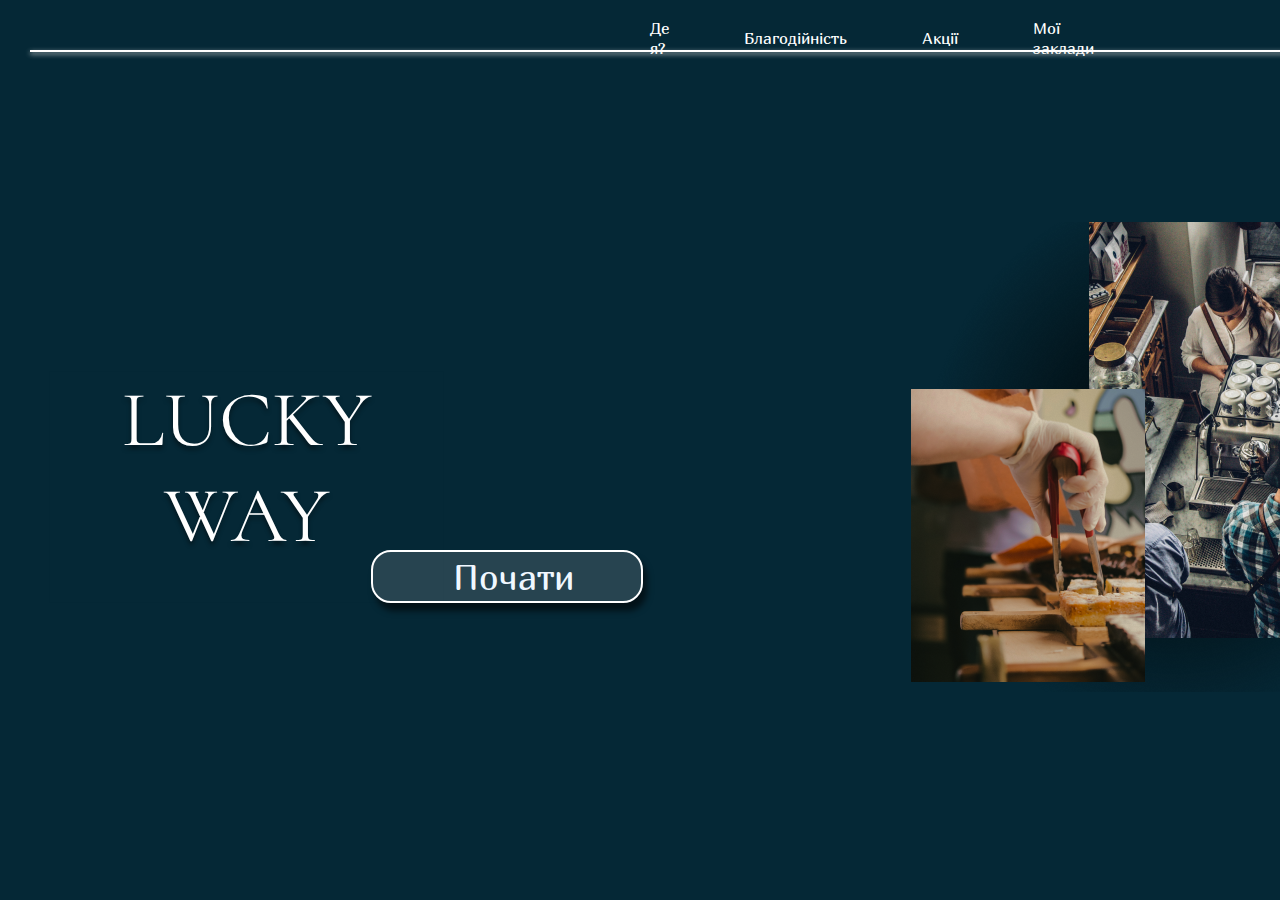
<file: index.html>
<!DOCTYPE html>
<html lang="uk">
<head>
    <meta charset="UTF-8">
    <meta http-equiv="X-UA-Compatible" content="IE=edge">
    <meta name="viewport" content="width=device-width, initial-scale=1.0">
    <title>Lacky Way</title>
    <link rel="preconnect" href="https://fonts.googleapis.com">
    <link rel="preconnect" href="https://fonts.gstatic.com" crossorigin>
    <link href="https://fonts.googleapis.com/css2?family=Cormorant+SC&family=Marmelad&display=swap" rel="stylesheet">
    
    
    <link rel="stylesheet" href="css/style.css">
    

</head>
<body>
    <header class="header" id="header">
        <div class="container">
            <div class="offer-wrapper">
                <p>LUCKY WAY</p>
            </div>
            <div class="offer">
                
              <img src="images/fon lucki way.png"  alt="Restaurants">
            </div>
            <div class="classmeit">
            </div>
            <div class="navbar">
                <ul class="navbar-wrap">
                    <li><a href="#">Де я?</a></li>
                    <li><a href="blahodiynist.html">Благодійність</a></li>
                    <li><a href="#">Акції</a></li>
                    <li><a href="#">Мої заклади</a></li>
                    <a class="btn" href="start.html">Почати</a>
                    <a class="icon" href="#"><img src="🦆 icon _user_.png"></a></li
                </ul>
                   

            </div>

        </div>
    </header>
</body>
</html>
    <script></script>
</file>
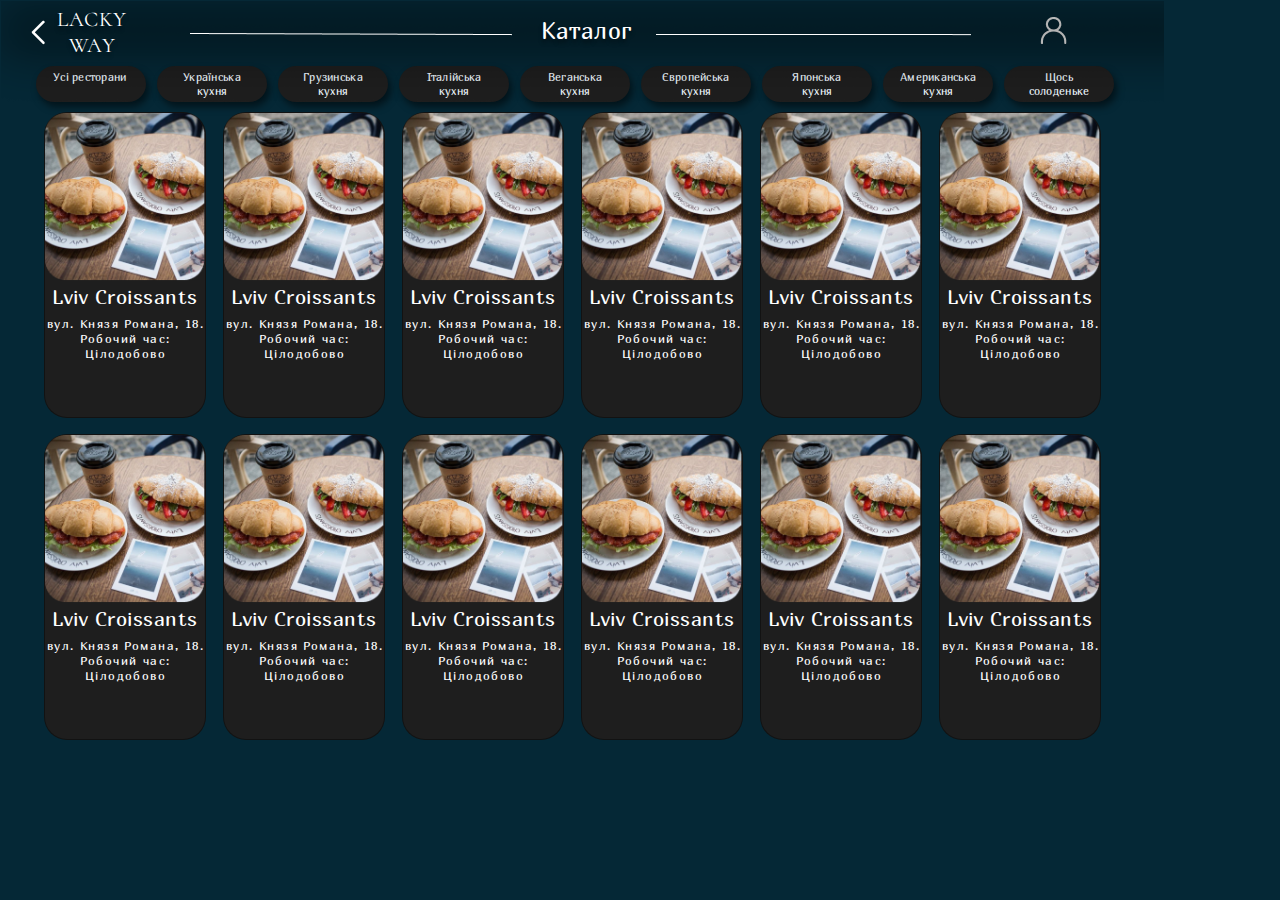
<file: lacky/katalog.html>
<!DOCTYPE html>
<html lang="en">
<head>
    <meta charset="UTF-8">
    <meta http-equiv="X-UA-Compatible" content="IE=edge">
    <meta name="viewport" content="width=device-width, initial-scale=1.0">
    <title>LaKY WAY</title>
    <link rel="preconnect" href="https://fonts.googleapis.com">
    <link rel="preconnect" href="https://fonts.gstatic.com" crossorigin>
    <link href="https://fonts.googleapis.com/css2?family=Cormorant+SC&family=Marmelad&display=swap" rel="stylesheet">
    <script src="https://fontawesome.com/v4/icons/"></script>
    <link rel="stylesheet" href="katalog css/katalog.css">
</head>


<body>
   <header class="header" id="header">
        <div class="navbar">
            <img class="shadow" src="Rectangle 1.png">
            <ul class="navbar-wrap">
            <li><a class="off" href="index.html"><img src="🦆 icon _nav arrow left_.png"><p>LACKY WAY</p></a></li>
            <div class="offer">
                <img src="Group 78.png">
            </div>
            <p>Каталог</p>
            <a class="icon" href="#"><img src="🦆 icon _user_.png"></a></li>
            </ul>
        </div>     
           <div class="container">
                <a class="btn" href="#">Усі ресторани</a>
                <a class="btn" href="#">Українська кухня</a>
                <a class="btn" href="#">Грузинська кухня</a>
                <a class="btn" href="#">Італійська кухня</a>
                <a class="btn" href="#">Веганська кухня</a>
                <a class="btn" href="#">Європейська кухня</a>
                <a class="btn" href="#"> Японська   кухня</a>
                <a class="btn" href="#">Американська кухня</a>
                <a class="btn" href="#">Щось солоденьке</a>
           </div>
       
        <div class="container">  
                <div class="wrapper">
                    <div class="card">
                        <img class="card-img" src="photo_5217566704459171374_x 1.png">
                        <div class="card-title">Lviv Croissants</div>
                        <div class="card-sub">
                            вул. Князя Романа, 18. Робочий час: Цілодобово
                        </div>
                    </div>
                </div>        
                <div class="wrapper">
                    <div class="card">
                        <img class="card-img" src="photo_5217566704459171374_x 1.png">
                        <div class="card-title">Lviv Croissants</div>
                        <div class="card-sub">
                            вул. Князя Романа, 18. Робочий час: Цілодобово
                        </div>
                    </div>
                </div> 
                <div class="wrapper">
                    <div class="card">
                        <img class="card-img" src="photo_5217566704459171374_x 1.png">
                        <div class="card-title">Lviv Croissants</div>
                        <div class="card-sub">
                            вул. Князя Романа, 18. Робочий час: Цілодобово
                        </div>
                    </div>
                </div> 
                <div class="wrapper">
                    <div class="card">
                        <img class="card-img" src="photo_5217566704459171374_x 1.png">
                        <div class="card-title">Lviv Croissants</div>
                        <div class="card-sub">
                            вул. Князя Романа, 18. Робочий час: Цілодобово
                        </div>
                    </div>
                </div> 
                <div class="wrapper">
                    <div class="card">
                        <img class="card-img" src="photo_5217566704459171374_x 1.png">
                        <div class="card-title">Lviv Croissants</div>
                        <div class="card-sub">
                            вул. Князя Романа, 18. Робочий час: Цілодобово
                        </div>
                    </div>
                </div> 
                <div class="wrapper">
                    <div class="card">
                        <img class="card-img" src="photo_5217566704459171374_x 1.png">
                        <div class="card-title">Lviv Croissants</div>
                        <div class="card-sub">
                            вул. Князя Романа, 18. Робочий час: Цілодобово
                        </div>
                    </div>
                </div> 
    </div>    
        <div class="container">  
            <div class="wrapper">
                <div class="card">
                    <img class="card-img" src="photo_5217566704459171374_x 1.png">
                    <div class="card-title">Lviv Croissants</div>
                    <div class="card-sub">
                        вул. Князя Романа, 18. Робочий час: Цілодобово
                    </div>
                </div>
            </div>        
            <div class="wrapper">
                <div class="card">
                    <img class="card-img" src="photo_5217566704459171374_x 1.png">
                    <div class="card-title">Lviv Croissants</div>
                    <div class="card-sub">
                        вул. Князя Романа, 18. Робочий час: Цілодобово
                    </div>
                </div>
            </div> 
            <div class="wrapper">
                <div class="card">
                    <img class="card-img" src="photo_5217566704459171374_x 1.png">
                    <div class="card-title">Lviv Croissants</div>
                    <div class="card-sub">
                        вул. Князя Романа, 18. Робочий час: Цілодобово
                    </div>
                </div>
            </div> 
            <div class="wrapper">
                <div class="card">
                    <img class="card-img" src="photo_5217566704459171374_x 1.png">
                    <div class="card-title">Lviv Croissants</div>
                    <div class="card-sub">
                        вул. Князя Романа, 18. Робочий час: Цілодобово
                    </div>
                </div>
            </div> 
            <div class="wrapper">
                <div class="card">
                    <img class="card-img" src="photo_5217566704459171374_x 1.png">
                    <div class="card-title">Lviv Croissants</div>
                    <div class="card-sub">
                        вул. Князя Романа, 18. Робочий час: Цілодобово
                    </div>
                </div>
            </div> 
            <div class="wrapper">
                <div class="card">
                    <img class="card-img" src="photo_5217566704459171374_x 1.png">
                    <div class="card-title">Lviv Croissants</div>
                    <div class="card-sub">
                        вул. Князя Романа, 18. Робочий час: Цілодобово
                    </div>
                </div>
            </div> 
        </div>    
   </header>  
</body>
</html>
</file>
<file: css/style.css>
body{
    margin: 0;
    
    font-family: 'Marmelad', sans-serif;
    background-color:  rgba(5, 40, 54, 1);
}
p{
    font-family: 'Cormorant SC', serif;
    border: 1px solid rgba(0, 0, 0, 0.01);
    text-shadow: 0px 4px 4px rgba(0, 0, 0, 0.44);
    width: 223px;
    font-size: 79px;
    text-align: center;
}
.container{
    justify-content: space-between;
    display:inline-flex;

}
.offer img{
    padding-left: 795px;
    padding-top: 125px;
}
.offer{
    position: absolute;
    width: 594,5px;
    height: 470px;
    left: 56px;
    top: 97px;
}
.offer-wrapper{
    position: absolute;
    width: 393px;
    padding-bottom: 1cm;
    left: 4cm;
    height: 450px;
    left: calc(50% - 323px/2 - 277.5px);
    bottom: 200px;
    color: #FFFFFF;
}
.offer-wrapper p{
    position:absolute ;
    width: 393px;
    padding-bottom: 1cm;
    top: 80px;
    right: 150px;
}
.btn{
    color: aliceblue;
    text-decoration: none;
    list-style-type: none;
    font-style: normal;
    font-weight: 400;
    font-size: 35px;
    padding-top: 4px;
    padding-right: 80px;
    padding-left: 80px;
 

    box-sizing: border-box;

    position: absolute;
    width: 272px;
    height: 53px;
    left: 361px;
    top: 670px;
    background: rgba(217, 217, 217, 0.16);
    border: 2px solid #FFFFFF;
    box-shadow: 4px 8px 6px rgba(0, 0, 0, 0.57);
    border-radius: 20px;
    margin-left: 10px;

}
.classmeit{
    position: absolute;
    color: #ffffff;
    width: 1350px;
    height: 0px;
    left: 30px;
    top: 50px;
    box-shadow: 0px 2px 5px 0px rgba(217, 217, 217, 1);
    border: 1px solid #FFFFFF;
}

.navbar{
    width: 100%;
    height: 80%;
    margin-top: 1px;
    
    
}

.navbar-wrap{
    padding-left: 650px;
    height: inherit;
    display: flex;
    justify-content: space-between;
    align-items: center;
    list-style-type: none;
}
.navbar-wrap li a{
    padding-right: 75px;
    text-decoration: none;
    color: #ffffff;
}
.navbar-wrap .btn{
    top: 550px;
    bottom: 10cm;
}
.icon{
    padding-left: 200px;

}
</file>
<file: lacky/katalog css/katalog.css>
body{
    margin-left: 30px;
    margin-right: 30px;
    font-family: 'Marmelad', sans-serif;
    background-color:  rgba(5, 40, 54, 1);
}
.container{
    justify-content: space-between;
    display:inline-flex;

}
p{
    position: absolute;
    width: 120px;
    height: 25px;
    left: 540px;
    margin: 1px;
    
    
    font-style: normal;
    font-weight: 400;
    font-size: 23px;
    line-height: 123.52%;
   
    
    letter-spacing: 0.025em;
    
    color: #FFFFFF;
    
    text-shadow: 0px 4px 4px rgba(0, 0, 0, 0.4);                          
}
.offer{
    position: absolute;
    width: 781px;
    height: 1.07px;
    left: 140px;
    top: 20px;
    padding-left: 50px;
}
.img{
    position: absolute;
    width: 1206px;
    height: 55px;
    left: -1px;
    top: 2px;
}
.shadow{
    position: absolute;
    left: 1px;
    top: 1px;
}
.navbar-wrap li{
    position: absolute;
    width: 122px;
    height: 45px;
    left: 30px;
    top: 10px;
    list-style-type: none;
    
}
.icon{
    padding-left: 970px;
    width: 24px;
    height: 24px;
    
}
.navbar-wrap li p{
    font-family: 'Cormorant SC', serif;
    width: 96px;
    font-size: 21px;
    text-align: center;
    left: 12px;
    bottom: 7px;
    
}
.navbar-wrap li a{
    position: absolute;
    width: 5px;
    height: 20px;
    left: 1px;
    top: 10px;
}
.card{
    background: #1E1E1E;
    border: 1px solid rgba(0, 0, 0, 0.38);
    border-radius: 23px;
    width: 160px;
    height: 304px;
    display: block;
    
     
}
.card-img{
    width: 160px;
}
.card-title{
    font-weight: 400;
    font-size: 20px;
    line-height: 123.52%;
    color: #ffffff;
    letter-spacing: 0.025em;
    width: 160px;
    margin: 0 auto;
}
.card-sub{
    padding-left: 1px;
    padding-top: 7px;
    font-weight: 400;
    font-size: 12px;  
    text-align: center;
    letter-spacing: 0.12em;
    color: #FFFFFF;
}

.wrapper{
    width: 160px;
    margin-left: 14px;
    margin-bottom: 16px;
    
    display: inline-flex;
    text-align: center;
}

.container{
    display: contents;
    margin-left: 30px;
    margin-right: 30px;
}


.btn{
    color: aliceblue;
    width: 110px;
    display: inline-flex;
    padding-left: 5px;
    padding-top: 2px;
    text-decoration: none;
 
    font-style: normal;
    font-weight: 400;
    font-size: 11px;
    line-height: 123.52%;
    text-align: center;
    letter-spacing: 0.025em;
    padding-left: 40px;
    padding-top: 4px;
    padding-bottom: 2px;
    padding-right: 17px;
    padding-left: 17px;
 

    box-sizing: border-box;

    
    width: 110px;
    height: 36px;
    left: 161px;
    top: 421px;
    background: #1E1E1E;
    box-shadow: 3px 5px 7px rgba(0, 0, 0, 0.5);
   
    border-radius: 100px;
    margin-left: 6px;
    margin-bottom: 10px;
    margin-right: 0,5;
}
.container > btn{
    display: inline-flex;
}
</file>
